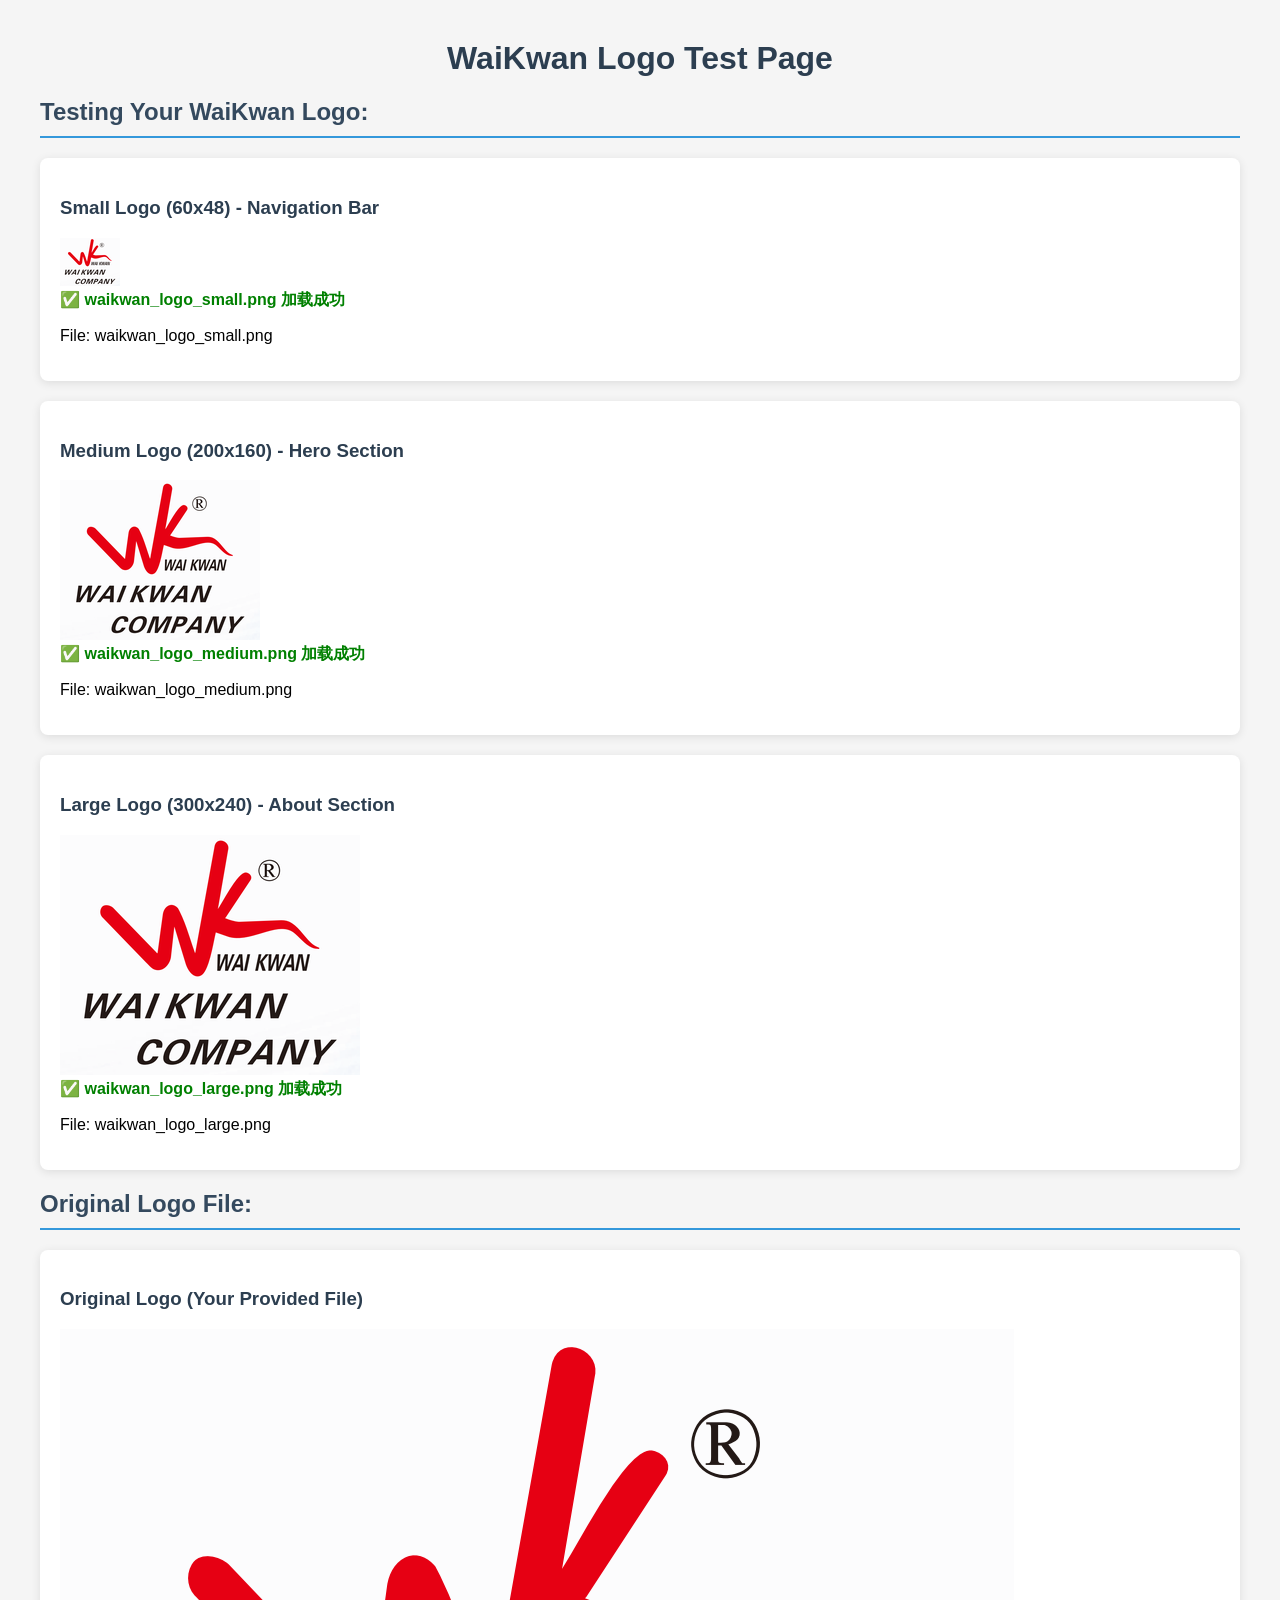
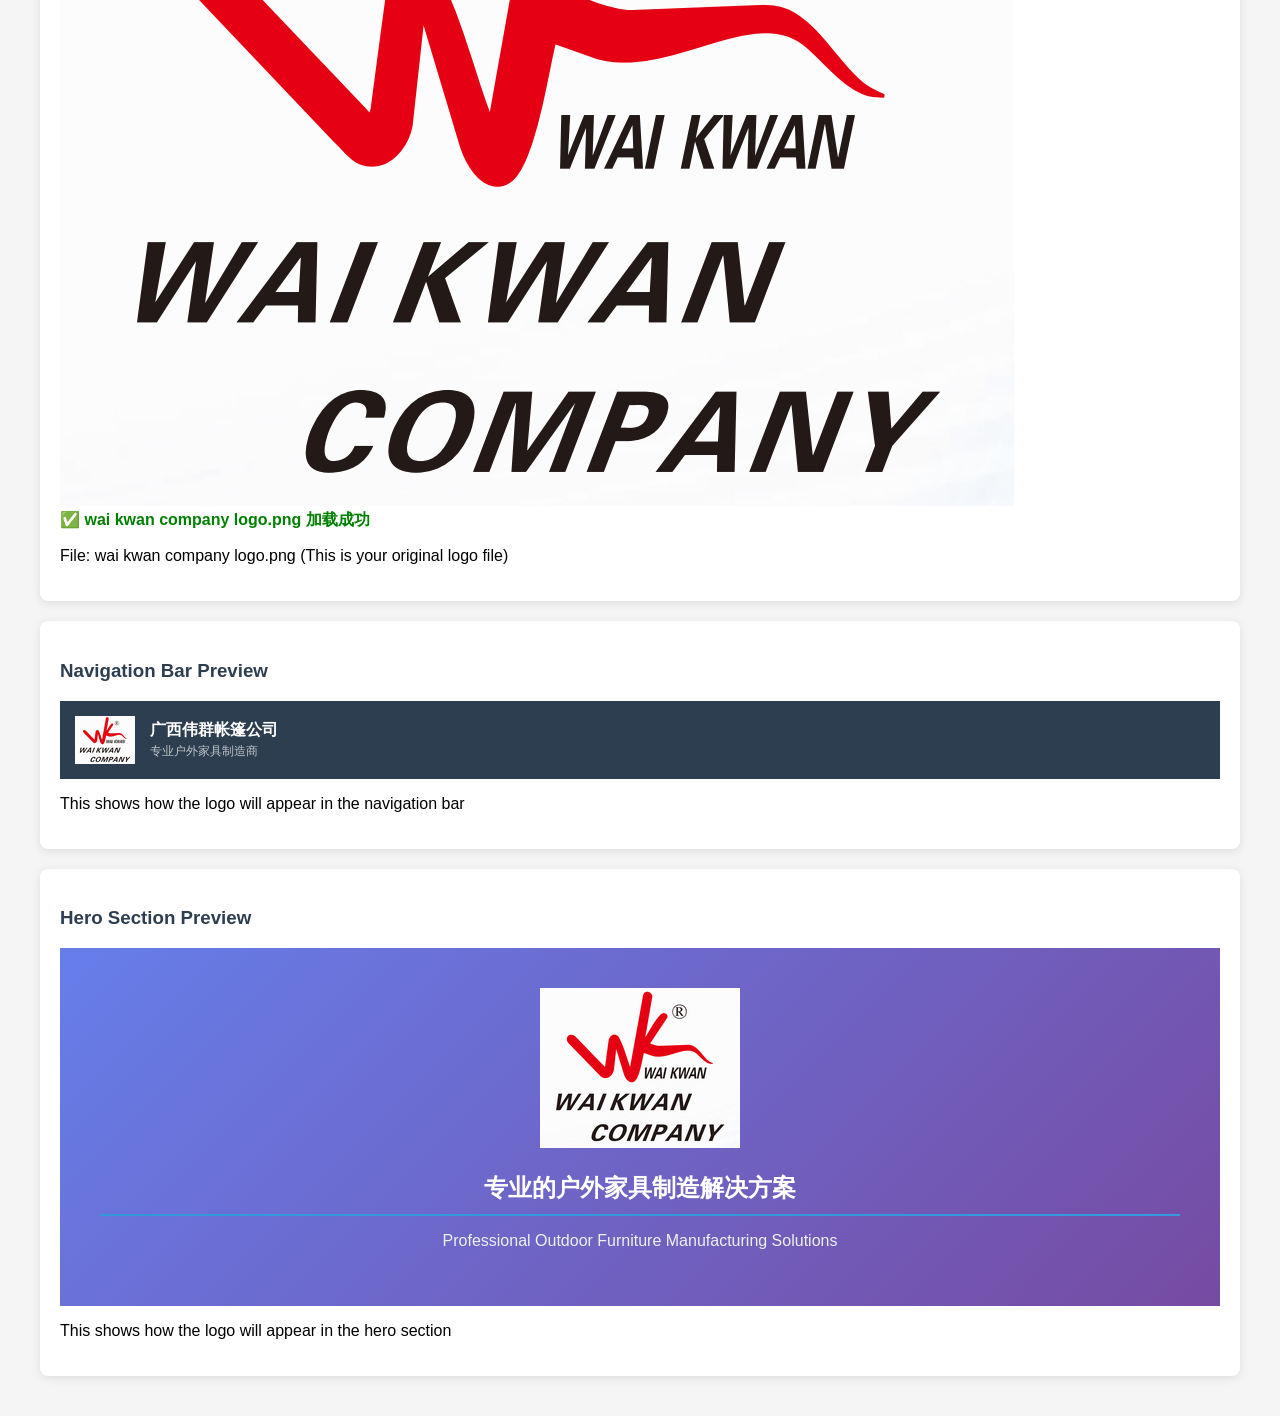
<file: test_logo.html>
<!DOCTYPE html>
<html lang="zh-CN">
<head>
    <meta charset="UTF-8">
    <meta name="viewport" content="width=device-width, initial-scale=1.0">
    <title>Logo Test - WaiKwan Company</title>
    <style>
        body {
            font-family: Arial, sans-serif;
            margin: 40px;
            background-color: #f5f5f5;
        }
        .logo-test {
            background: white;
            padding: 20px;
            margin: 20px 0;
            border-radius: 8px;
            box-shadow: 0 2px 10px rgba(0,0,0,0.1);
        }
        .logo-test img {
            max-width: 100%;
            height: auto;
        }
        .error {
            color: red;
            font-weight: bold;
        }
        .success {
            color: green;
            font-weight: bold;
        }
        h1 {
            color: #2c3e50;
            text-align: center;
        }
        h2 {
            color: #34495e;
            border-bottom: 2px solid #3498db;
            padding-bottom: 10px;
        }
        h3 {
            color: #2c3e50;
        }
    </style>
</head>
<body>
    <h1>WaiKwan Logo Test Page</h1>
    
    <h2>Testing Your WaiKwan Logo:</h2>
    
    <div class="logo-test">
        <h3>Small Logo (60x48) - Navigation Bar</h3>
        <img src="images/waikwan_logo_small.png" alt="Small Logo" onerror="this.style.display='none'; this.nextElementSibling.style.display='block';">
        <div class="error" style="display:none;">❌ waikwan_logo_small.png 无法加载</div>
        <div class="success">✅ waikwan_logo_small.png 加载成功</div>
        <p>File: waikwan_logo_small.png</p>
    </div>
    
    <div class="logo-test">
        <h3>Medium Logo (200x160) - Hero Section</h3>
        <img src="images/waikwan_logo_medium.png" alt="Medium Logo" onerror="this.style.display='none'; this.nextElementSibling.style.display='block';">
        <div class="error" style="display:none;">❌ waikwan_logo_medium.png 无法加载</div>
        <div class="success">✅ waikwan_logo_medium.png 加载成功</div>
        <p>File: waikwan_logo_medium.png</p>
    </div>
    
    <div class="logo-test">
        <h3>Large Logo (300x240) - About Section</h3>
        <img src="images/waikwan_logo_large.png" alt="Large Logo" onerror="this.style.display='none'; this.nextElementSibling.style.display='block';">
        <div class="error" style="display:none;">❌ waikwan_logo_large.png 无法加载</div>
        <div class="success">✅ waikwan_logo_large.png 加载成功</div>
        <p>File: waikwan_logo_large.png</p>
    </div>
    
    <h2>Original Logo File:</h2>
    <div class="logo-test">
        <h3>Original Logo (Your Provided File)</h3>
        <img src="images/wai kwan company logo.png" alt="Original Logo" onerror="this.style.display='none'; this.nextElementSibling.style.display='block';">
        <div class="error" style="display:none;">❌ wai kwan company logo.png 无法加载</div>
        <div class="success">✅ wai kwan company logo.png 加载成功</div>
        <p>File: wai kwan company logo.png (This is your original logo file)</p>
    </div>
    
    <div class="logo-test">
        <h3>Navigation Bar Preview</h3>
        <div style="background: #2c3e50; padding: 15px; display: flex; align-items: center;">
            <img src="images/waikwan_logo_small.png" alt="Nav Logo" style="margin-right: 15px;">
            <div style="color: white;">
                <h4 style="margin: 0; color: white;">广西伟群帐篷公司</h4>
                <span style="font-size: 12px; color: #bdc3c7;">专业户外家具制造商</span>
            </div>
        </div>
        <p>This shows how the logo will appear in the navigation bar</p>
    </div>
    
    <div class="logo-test">
        <h3>Hero Section Preview</h3>
        <div style="background: linear-gradient(135deg, #667eea 0%, #764ba2 100%); padding: 40px; text-align: center; color: white;">
            <img src="images/waikwan_logo_medium.png" alt="Hero Logo" style="margin-bottom: 20px;">
            <h2 style="color: white; margin: 0;">专业的户外家具制造解决方案</h2>
            <p style="color: #ecf0f1;">Professional Outdoor Furniture Manufacturing Solutions</p>
        </div>
        <p>This shows how the logo will appear in the hero section</p>
    </div>
</body>
</html>
</file>
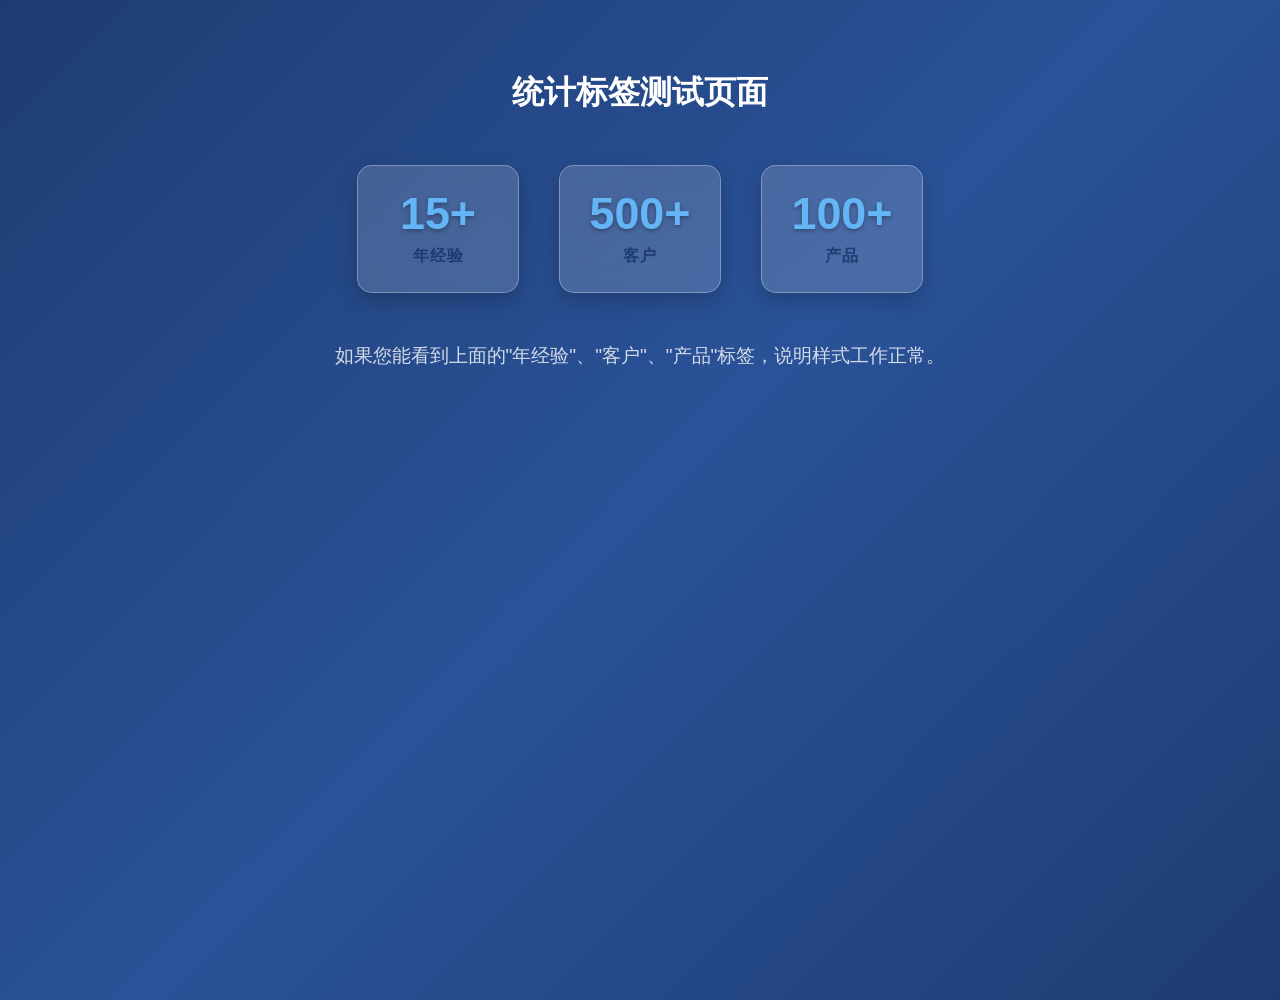
<file: test_stats.html>
<!DOCTYPE html>
<html lang="zh-CN">
<head>
    <meta charset="UTF-8">
    <meta name="viewport" content="width=device-width, initial-scale=1.0">
    <title>统计标签测试</title>
    <style>
        body {
            font-family: Arial, sans-serif;
            background: linear-gradient(135deg, #1e3c72 0%, #2a5298 50%, #1e3c72 100%);
            color: white;
            margin: 0;
            padding: 50px;
            min-height: 100vh;
        }
        
        .hero-stats {
            display: flex;
            gap: 40px;
            margin-bottom: 50px;
            justify-content: center;
        }

        .stat-item {
            text-align: center;
            background: rgba(255, 255, 255, 0.15);
            padding: 25px 20px;
            border-radius: 15px;
            backdrop-filter: blur(10px);
            border: 1px solid rgba(255, 255, 255, 0.3);
            min-width: 120px;
            box-shadow: 0 8px 20px rgba(0, 0, 0, 0.2);
        }

        .stat-number {
            display: block;
            font-size: 2.8rem;
            font-weight: 800;
            color: #64b5f6;
            line-height: 1;
            margin-bottom: 10px;
            text-shadow: 0 2px 4px rgba(0, 0, 0, 0.3);
        }

        .stat-label {
            display: block !important;
            font-size: 1rem;
            opacity: 1 !important;
            margin-top: 0;
            text-transform: uppercase;
            letter-spacing: 1px;
            color: #1e3c72 !important;
            font-weight: 700;
            text-shadow: none;
        }
        
        h1 {
            text-align: center;
            margin-bottom: 50px;
            font-size: 2rem;
        }
    </style>
</head>
<body>
    <h1>统计标签测试页面</h1>
    
    <div class="hero-stats">
        <div class="stat-item">
            <span class="stat-number">15+</span>
            <span class="stat-label">年经验</span>
        </div>
        <div class="stat-item">
            <span class="stat-number">500+</span>
            <span class="stat-label">客户</span>
        </div>
        <div class="stat-item">
            <span class="stat-number">100+</span>
            <span class="stat-label">产品</span>
        </div>
    </div>
    
    <p style="text-align: center; font-size: 1.2rem; opacity: 0.8;">
        如果您能看到上面的"年经验"、"客户"、"产品"标签，说明样式工作正常。
    </p>
</body>
</html>
</file>
